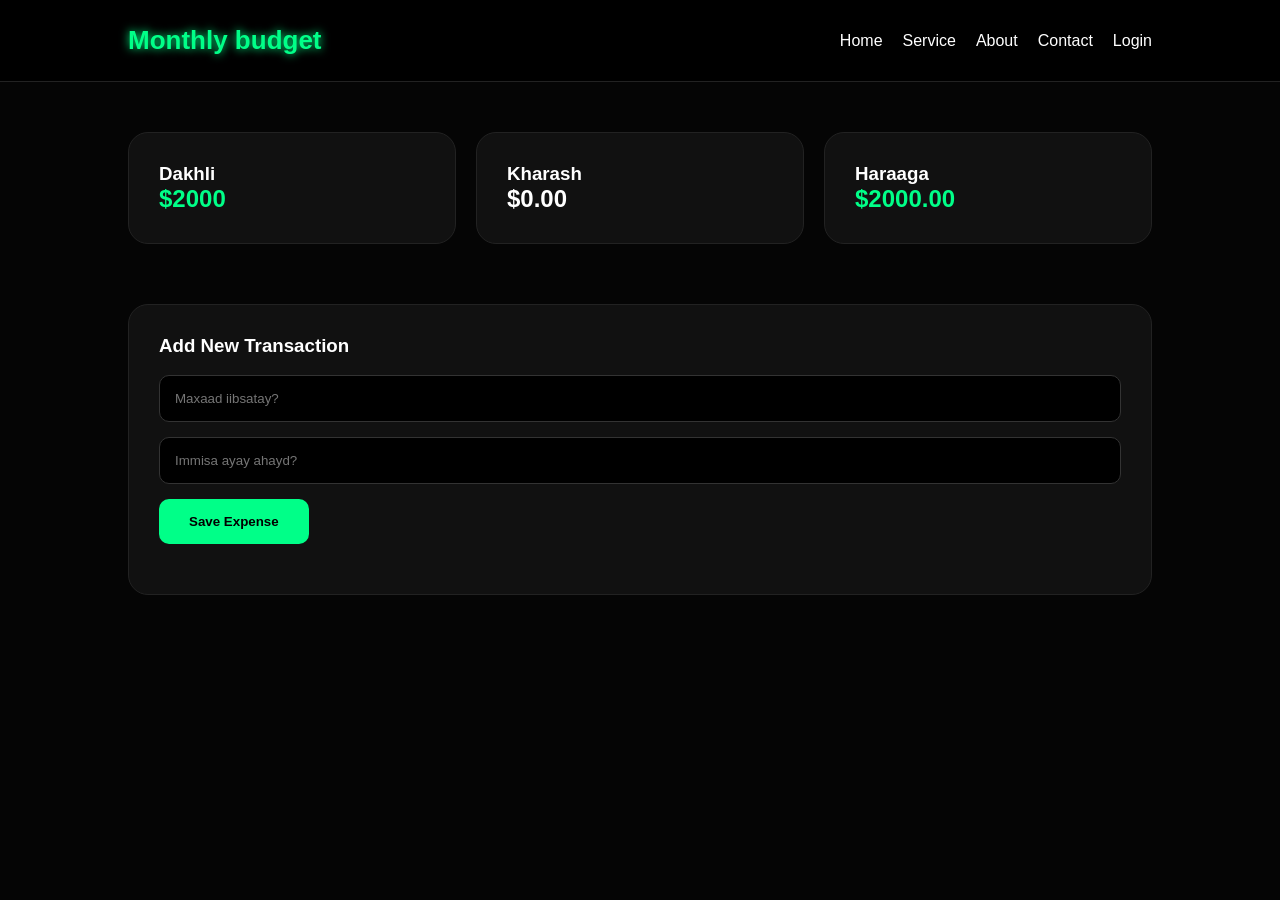
<file: index.html>
<!DOCTYPE html>
<html lang="so">
<head>
    <meta charset="UTF-8"><title>Home | Monthly budget</title><link rel="stylesheet" href="style.css"></head>
<body>
    <nav class="navbar">
        <div class="logo">Monthly budget</div>
        <ul class="nav-links">
            <li><a href="index.html" class="active">Home</a></li>
            <li><a href="services.html">Service</a></li>
            <li><a href="about.html">About</a></li>
            <li><a href="contact.html">Contact</a></li>
            <li><a href="login.html">Login</a></li>
            
        </ul>
    </nav>
    <div class="container animate" style="padding: 50px 10%;">
        <div style="display: grid; grid-template-columns: repeat(3, 1fr); gap: 20px; margin-bottom: 40px;">
            <div class="card"><h3>Dakhli</h3><h2 style="color: var(--neon);">$2000</h2></div>
            <div class="card"><h3>Kharash</h3><h2 id="exp">$0</h2></div>
            <div class="card"><h3>Haraaga</h3><h2 id="bal" style="color: var(--neon);">$2000</h2></div>
        </div>
        <div class="card">
            <h3>Add New Transaction</h3><br>
            <input type="text" id="item" placeholder="Maxaad iibsatay?">
            <input type="number" id="price" placeholder="Immisa ayay ahayd?">
            <button class="btn-neon" onclick="add()">Save Expense</button>
            <ul id="list" style="margin-top: 20px; list-style: none;"></ul>
        </div>
    </div>
    <script src="mine.js"></script>
</body>
</html>
</file>
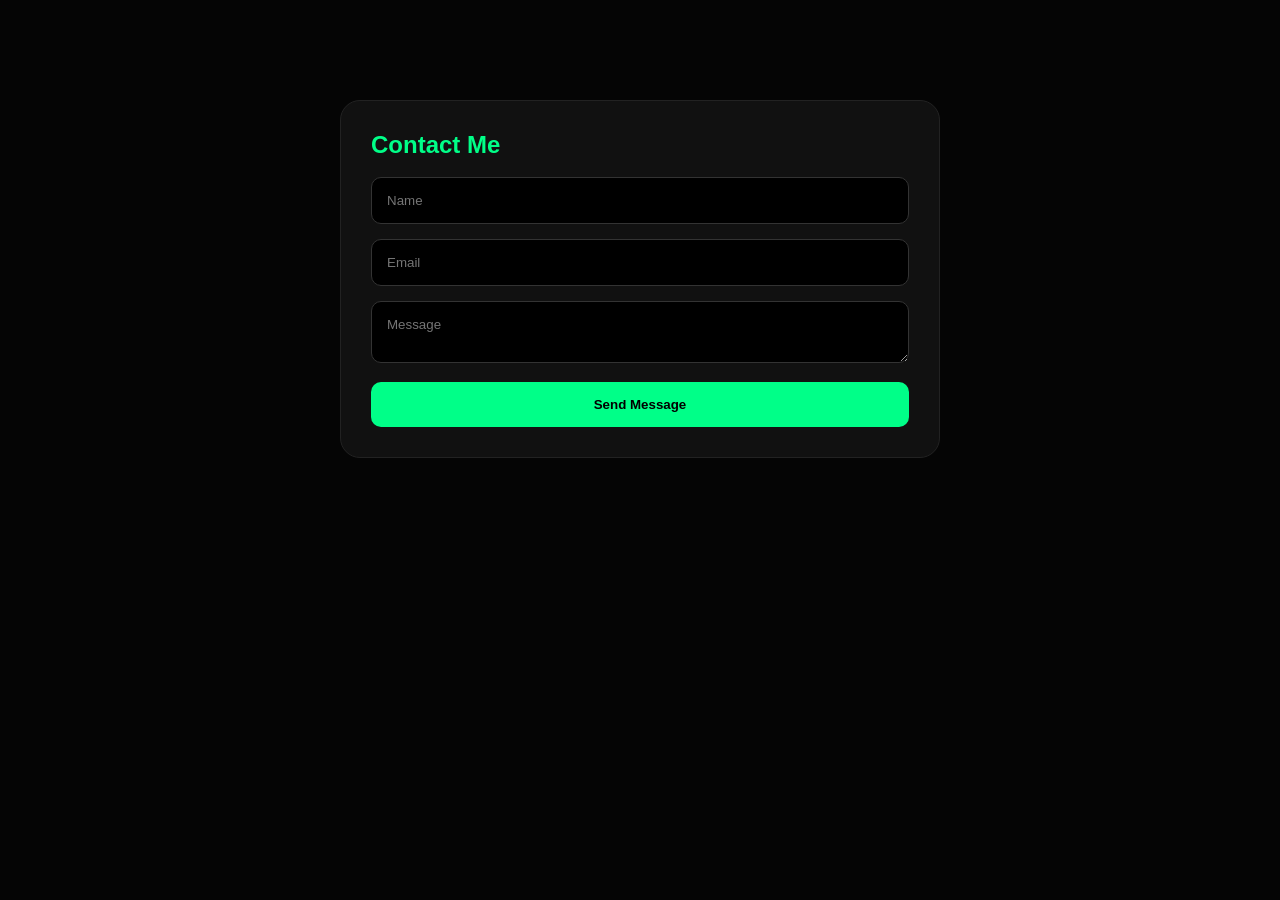
<file: contact.html>
<!DOCTYPE html>
<html lang="so">
<head><link rel="stylesheet" href="style.css"></head>
<body>
    <div class="container animate" style="max-width: 600px; margin: 100px auto;">
        <div class="card">
            <h2 style="color: var(--neon);">Contact Me</h2><br>
            <input type="text" placeholder="Name">
            <input type="email" placeholder="Email">
            <textarea placeholder="Message"></textarea>
            <button class="btn-neon" style="width: 100%;">Send Message</button>
        </div>
    </div>
    <script src="mine.js"></script>
</body>
</html>
</file>
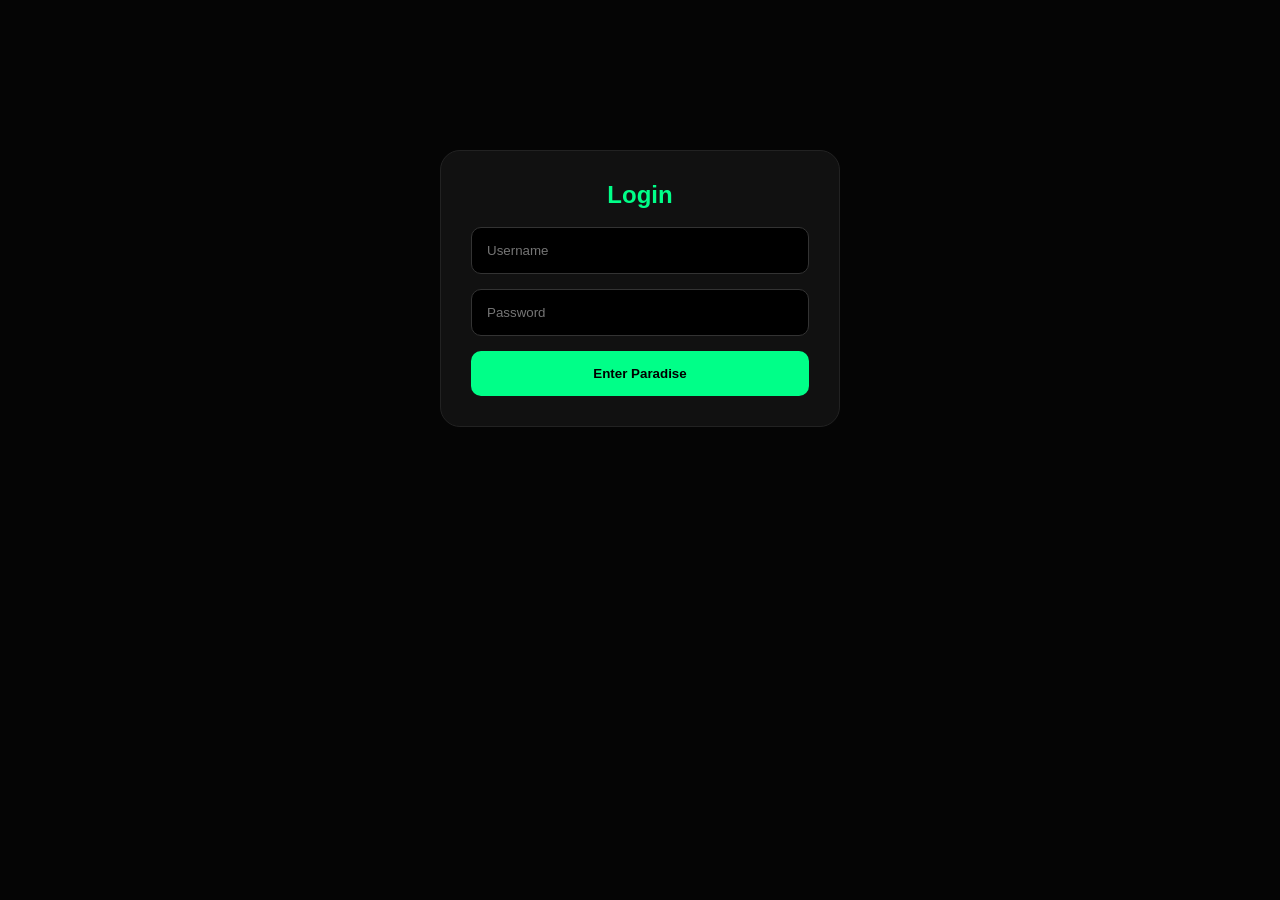
<file: login.html>
<!DOCTYPE html>
<html lang="so">
<head><link rel="stylesheet" href="style.css"></head>
<body>
    <div class="container animate" style="max-width: 400px; margin: 150px auto;">
        <div class="card" style="text-align: center;">
            <h2 style="color: var(--neon);">Login</h2><br>
            <input type="text" placeholder="Username">
            <input type="password" placeholder="Password">
            <button class="btn-neon" style="width: 100%;">Enter Paradise</button>
        </div>
    </div>
    <script src="mine.js"></script>
</body>
</html>
</file>
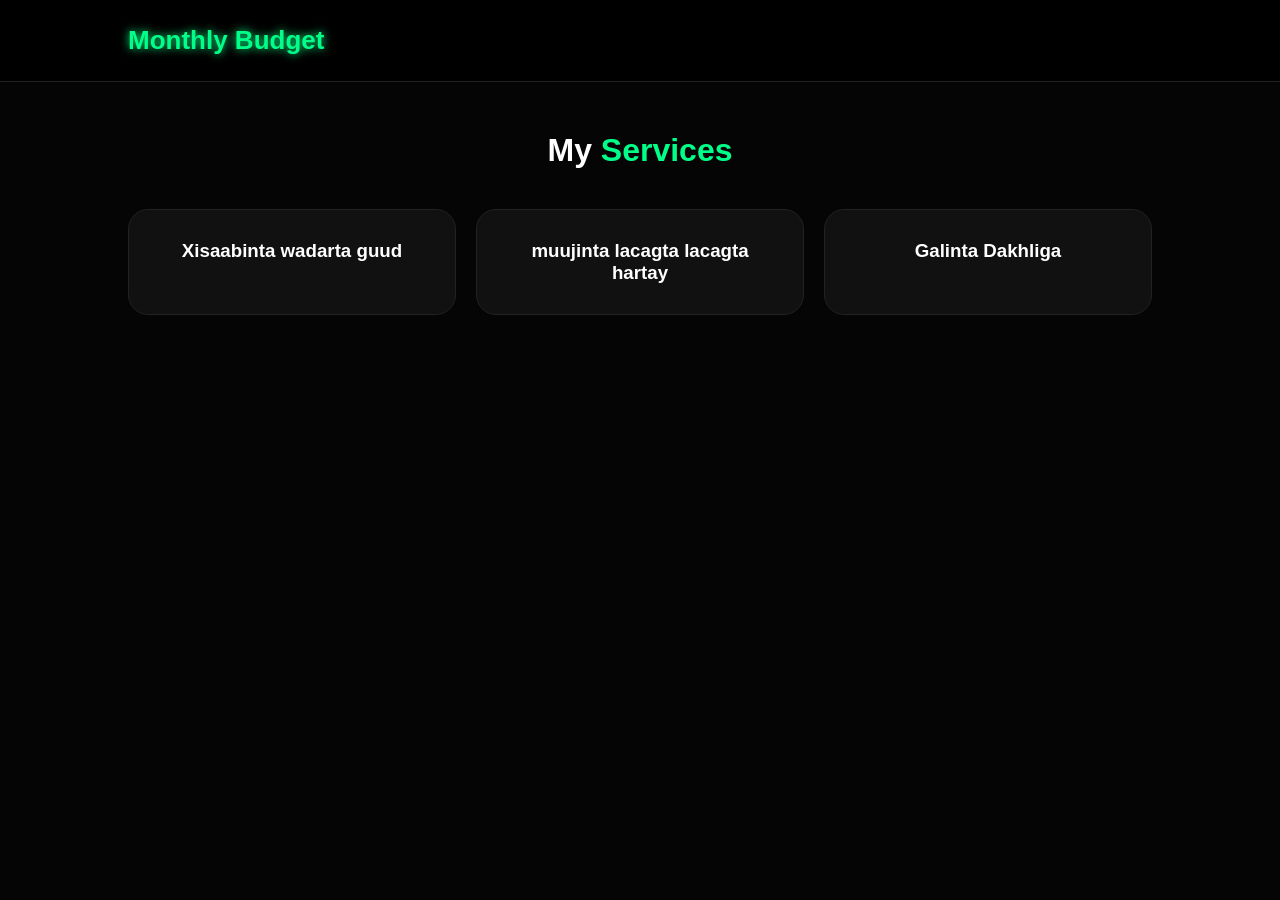
<file: services.html>
<!DOCTYPE html>
<html lang="so">
<head><link rel="stylesheet" href="style.css"></head>
<body>
    <nav class="navbar"><div class="logo"> Monthly Budget</div></nav>
    <div class="container animate" style="padding: 50px 10%; text-align: center;">
        <h1 style="margin-bottom: 40px;">My <span style="color: var(--neon);">Services</span></h1>
        <div style="display: grid; grid-template-columns: 1fr 1fr 1fr; gap: 20px;">
            <div class="card"><h3>Xisaabinta wadarta guud</h3></div>
            <div class="card"><h3>muujinta lacagta lacagta hartay</h3></div>
            <div class="card"><h3>Galinta Dakhliga</h3></div>
        </div>
    </div>
    <script src="mine.js"></script>
</body>
</html>
</file>
<file: style.css>
:root {
    --neon: #00ff88;
    --dark: #050505;
    --card: #111111;
}

* { margin: 0; padding: 0; box-sizing: border-box; font-family: 'Poppins', sans-serif; }

body { background: var(--dark); color: white; overflow-x: hidden; }

/* Animation-ka soo gelitaanka */
@keyframes nuxNux {
    0% { opacity: 0; transform: translateY(30px); }
    100% { opacity: 1; transform: translateY(0); }
}

.animate { animation: nuxNux 0.8s ease-out forwards; }

/* Navbar Casri ah */
.navbar {
    display: flex; justify-content: space-between; align-items: center;
    padding: 25px 10%; background: rgba(0,0,0,0.9);
    position: sticky; top: 0; z-index: 1000; border-bottom: 1px solid #222;
}

.logo { font-size: 26px; font-weight: 900; color: var(--neon); text-shadow: 0 0 10px var(--neon); }

.nav-links { display: flex; list-style: none; gap: 20px; }
.nav-links a { color: #fff; text-decoration: none; font-weight: 500; transition: 0.3s; }
.nav-links a:hover, .active { color: var(--neon); }

/* Hero Section (About) */
.hero { display: flex; align-items: center; justify-content: space-between; padding: 100px 10%; }
.hero-text h1 { font-size: 60px; line-height: 1.1; margin-bottom: 20px; }
.hero-text span { color: var(--neon); }

.hero-img img {
    width: 320px; height: 320px; border-radius: 50%;
    border: 5px solid var(--neon); box-shadow: 0 0 30px var(--neon);
    object-fit: cover;
}

/* Boxes & Cards */
.card {
    background: var(--card); border: 1px solid #222;
    padding: 30px; border-radius: 20px; margin-bottom: 20px;
}

.btn-neon {
    background: var(--neon); color: #000; border: none; padding: 15px 30px;
    border-radius: 10px; font-weight: bold; cursor: pointer; transition: 0.3s;
}
.btn-neon:hover { box-shadow: 0 0 20px var(--neon); transform: scale(1.05); }

input, textarea {
    width: 100%; padding: 15px; background: #000; border: 1px solid #333;
    color: white; border-radius: 10px; margin-bottom: 15px;
}
</file>
